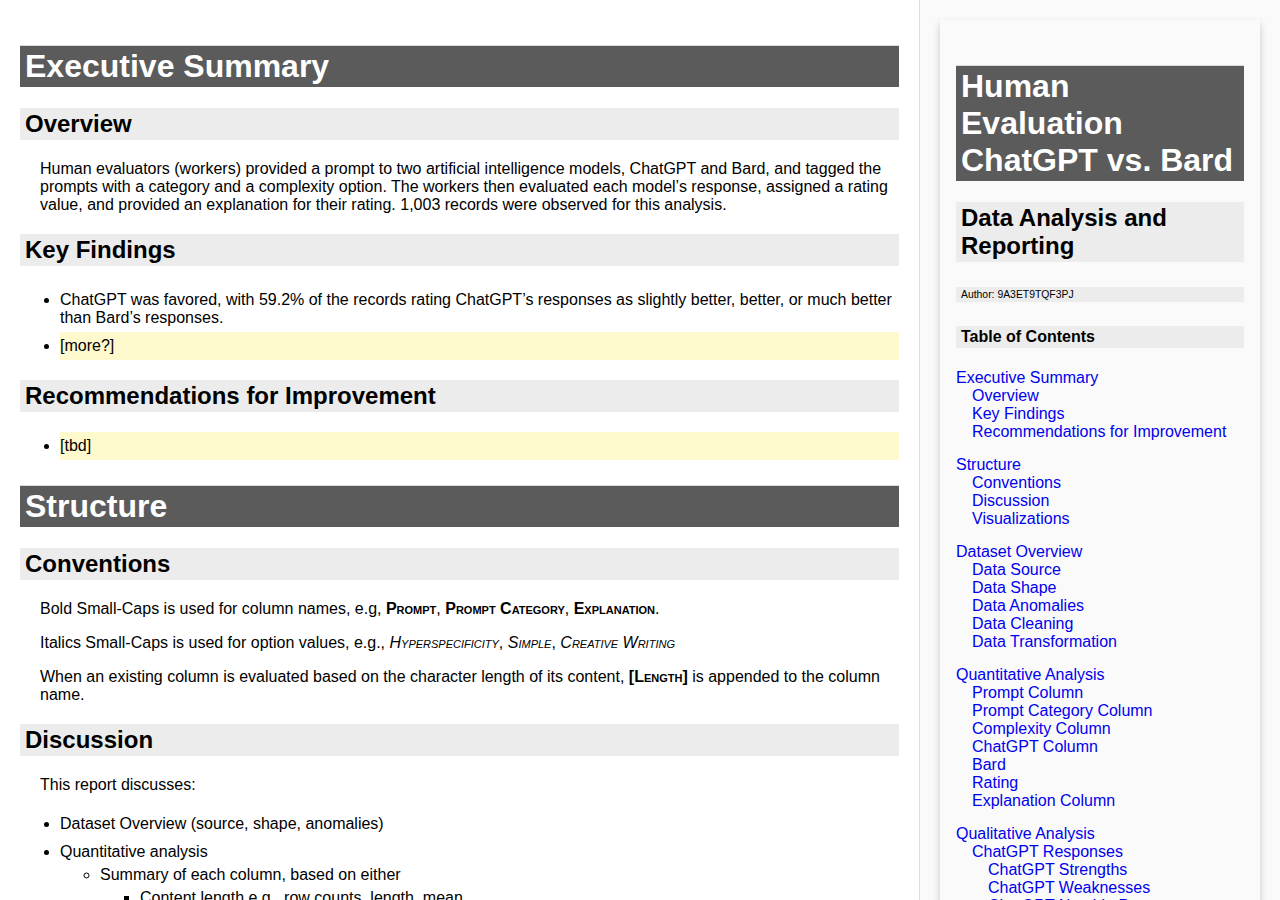
<file: DS Application/index.html>
<html lang="en">

    <head>

        <meta charset="UTF-8">

        <meta name="viewport" content="width=device-width, initial-scale=1.0">

        <title>Human Evaluation ChatGPT vs. Bard -- Data Analysis and Reporting -- 9A3ET9TQF3PJ</title>

        <link rel="stylesheet" href="assets/styles/main.css">

        <script type="text/javascript" src="assets/scripts/js/main.js" defer></script>

    </head>

    <body>

        <div class="flex-container">

            <div class="item item-content">                

                <div id="content">

                    <section>

                        <h1>Executive Summary</h1>

                        <h2>Overview</h2>
                        
                        <p>Human evaluators (workers) provided a prompt to two artificial intelligence models, ChatGPT and Bard, and tagged the prompts with a category and a complexity option. The workers then evaluated each model’s response, assigned a rating value, and provided an explanation for their rating. 1,003 records were observed for this analysis.</p>

                        <h2>Key Findings</h2>
                        
                        <ul>
                            <li>ChatGPT was favored, with 59.2% of the records rating ChatGPT’s responses as slightly better, better, or much better than Bard’s responses.</li>
                            <li class="todo">[more?]</li>
                        </ul>

                        <h2>Recommendations for Improvement</h2>

                        <ul>
                            <li class="todo">[tbd]</li>
                        </ul>

                    </section>

                    <section>

                        <h1>Structure</h1>

                        <h2>Conventions</h2>

                        <p>Bold Small-Caps is used for column names, e.g, <cn>Prompt</cn>, <cn>Prompt Category</cn>, <cn>Explanation</cn>.</p>

                        <p>Italics Small-Caps is used for option values, e.g., <ov>Hyperspecificity</ov>, <ov>Simple</ov>, <ov>Creative Writing</ov></p>

                        <p>When an existing column is evaluated based on the character length of its content, <cnl></cnl> is appended to the column name.</p>

                        <h2>Discussion</h2>	

                        <p>This report discusses:</p>

                        <ul>
                            <li>Dataset Overview (source, shape, anomalies)</li>
                            <li>Quantitative analysis
                                <ul>
                                    <li>Summary of each column, based on either
                                        <ul>
                                            <li>Content length e.g., row counts, length, mean</li>
                                            <li>Options, e.g., <ov>Hyperspecificity</ov>, <ov>Simple</ov>, <ov>Creative Writing</ov></li>
                                        </ul>
                                    </li>
                                    <li>Correlations explored between the two models, e.g., response length and rating, prompt category and rating, complexity and rating</li>
                                    <li>Outliers, determined via box plots using Q1 - 1.5 * IQR and Q3 + 1.5 * IQR</li>
                                </ul>
                            </li>
                            <li>Qualitative analysis based on <cn>Explanation</cn>
                                <ul>
                                    <li>Did the responses address the prompts in the worker’s view?</li>
                                    <li>Did any themes appear frequently, e.g., formatting, on/off-topic, concise/verbose, and if so, did they appear more or less frequently in one model over the other?</li>
                                </ul>
                            </li>
                            <li>Summary of the strengths, weaknesses, and notable patterns observed for each model</li>
                            <li>An appendix is provided containing the Python script used to query the data and generate the images.</li>
                        </ul>

                        <h2>Visualizations</h2>

                        <p>Two basic visualization types are used for viwing the quantitative analysis: tables for numbers and charts for data distributions.</p>

                        <ul>
                            <li>Tables
                                <ul>
                                    <li>Data description -- basic mathematical calculations on numeric data, e.g., <cn>Rating</cn>, <cnl>Prompt</cnl>, <cnl>ChatGPT</cnl>, to include record count, mean, standard deviation, min, 25th percentile, median, 75th percentile, and max</li>
                                    <li>Data categorization -- record count by option or aspect for non-numeric data, e.g., <cn>Prompt Category</cn>, <cn>Complexity</cn>, <cn>Explantion</cn> presence or lack thereof </li>
                                </ul>
                            </li>
                            <li>Charts
                                <ul>
                                    <li>Box-and-Whisker plot -- these plot the data description values (excluding record count)</li>
                                    <li>Violin plot -- these plot the distribution of the data</li>
                                </ul>
                                These plots are combined in a single image, allowing for visualization of the descriptive and distribution values at the same time.
                            </li>
                        </ul>

                    </section>

                    <section>

                        <h1>Dataset Overview</h1>

                        <h2>Data Source</h2>

                        <p>Data was provided in a Google Sheets spreadsheet.</p>

                        <h2>Data Shape</h2>

                        <p>The file contained 1,003 records with the following 8 columns: </p>

                        <ul>
                            <li><cn>Prompt</cn></li>
                            <li><cn>Prompt Category</cn></li>
                            <li><cn>Complexity</cn></li>
                            <li><cn>ChatGPT</cn></li>
                            <li><cn>Bard</cn></li>
                            <li><cn>Which model is more helpful, safe, and honest? (rating)</cn></li>
                            <li><cn>Which model is more helpful, safe, and honest? (text)</cn></li>
                            <li><cn>Explanation</cn></li>
                        </ul>

                        <h2>Data Anomalies</h2>

                        <div>
                            
                            <img src="output/figures/category/Categories_ExplanationPresence.png" alt="Image shows a table with record count and percentages by options." />

                            <p>Of the 1,003 records, data appeared in every column except for 226 (22.5 %) records which had no <cn>Explanation</cn> value. </p>

                            <p>If this data point was not required, this is likely a non-issue.</p>

                            <p>If this data point was required, the reason as to why an <cn>Explanation</cn> value was not present in every row should be investigated. 

                        </div>

                        <p>Possibilities include, but are not limited to:</p>

                        <ul>
                            <li>The worker in 777 entries found a way around providing input</li>
                            <li>Data was input but not captured</li>
                            <li>Data was captured but not transferred to the Google Sheets Sheet</li>
                        </ul>

                        <p>In the qualitative analysis, this column will be covered twice, once with all values and once with 0-length values excluded.</p>

                        <h2>Data Cleaning</h2>

                        <p>Columns were either (a) free-form text, or (b) preset options. The only cleaning performed is in the quantitative analysis of the <cn>Explanation</cn> column as noted in the <a href="#data_anomalies">Data Anomalies</a> section. </p>

                        <h2>Data Transformation</h2>                        

                        <p>The rating, which is provided in two columns -- one for numeric rating of 1 through 7, and one for the text-based equivalent -- were combined into a new column called <cn>Rating</cn> for discussion purposes. The separate values appear in some of the figures.</p>

                    </section>

                    <section>

                        <h1>Quantitative Analysis</h1>

                        <h2>Prompt Column</h2>

                        <div>

                            <img src="output/figures/describe/Describe_Prompt_Length.png" alt="Image shows a table with record count, mean, standard deviation, minimum, 25th percentile, median, 75th percentile, and maximum based on character length." />

                            <p>The <cn>Prompt</cn> column contained text, with length values ranging from 11 to 28155 characters in length, with a median value of 236.</p>

                        </div>

                        <div>

                            <img src="output/figures/visualize/Prompt_Length.png" alt="Images shows a chart with box-and-whiskers plus viloin plots of data by length." />

                            <p><cn>Prompt</cn> length values had 132 (13.2%) outliers, ranging from 1836 to 28155, with a median value of 3159.5.</p>
                        
                        </div>

                        <h2>Prompt Category Column</h2>

                        <div>

                            <img src="output/figures/category/Categories_Prompt_Category.png" alt="Image shows a table with record count and percentages by options." />

                            <p>The <cn>Prompt Category</cn> column had thirteen options with a 4.6% span between most common <ov>Creative Writing</ov> (9.9%) to least common <ov>Coding</ov> (5.3%).</p>

                        </div>

                        <div>

                            <img src="output/figures/comparison/Rating_by_Prompt_Category.png" alt="Images shows a chart with box-and-whiskers plus viloin plots of data by options." />

                            <p>Each <cn>Prompt Category</cn> option covered all <cn>Rating</cn> values.</p>

                            <p>Mathematical reasoning</ov> had the broadest range with the 75th percentile reaching <ov>ChatGPT better (6)</ov> and the 25th percentile reaching <ov>Bard better (2)</ov>.</p>
                            
                            <p>Poetry</ov> had the only outliers, with the 75th percentile landing between <ov>ChatGPT much better (7)</ov> and <ov>ChatGPT better (6)</ov> and the 25th percentile reaching <ov>ChatGPT slight better (5)</ov> with outliers at <ov>Bard better (2)</ov> and <ov>Bard much better (1)</ov>.</p>

                        </div>

                        <h2>Complexity Column</h2>

                        <div>

                            <img src="output/figures/category/Categories_Complexity.png" alt="Image shows a table with record count and percentages by options." />

                            <p>The <cn>Complexity</cn> column had two options, with a 9.2% span between most common <ov>Simple</ov> (54.6%) to least common <ov>Hyperspecific</ov> (45.4%).</p>

                        </div>

                        <div>

                            <img src="output/figures/comparison/Rating_by_Complexity.png" alt="Images shows a chart with box-and-whiskers plus viloin plots of data by options." />

                            <p>Both <cn>Complexity</cn> options covered all <cn>Rating</cn> values, and both had a median value of <ov>ChatGPT slightly better (5)</ov>. </p>

                            <p>The <ov>Hyperspecific</ov> type was denser for the <ov>About the same (4)</ov> and the three rating options favoring ChatGPT. </p>

                            <p>The <ov>Simple</ov> type density was somewhat more evenly distributed across the full range, though thinning for the <ov>Bard better (2)</ov> and <ov>Bard much better (1)</ov> options.</p>

                            <p>There were no outliers.</p>

                        </div>

                        <div>                            
                        
                            <table id="complexity-by-rating-table" class="data-table"></table>

                        </div>

                        <h2>ChatGPT Column</h2>

                        <div>

                            <img src="output/figures/describe/Describe_ChatGPT_Response_Length.png" alt="Image shows a table with record count, mean, standard deviation, minimum, 25th percentile, median, 75th percentile, and maximum based on character length." />

                            <p>The <cn>ChatGPT</cn> column contained text, with values ranging from 3 to 4428 characters in length, with a median value of 902.</p>

                        </div>

                        <div>

                            <img src="output/figures/visualize/ChatGPT_Response_Length.png" alt="Images shows a chart with box-and-whiskers plus viloin plots of data by length." />

                            <p><cn>ChatGPT</cn> length values had 22 (2.2%) outliers, ranging from 3332 to 4428, with a median value of 3538.0.</p>

                        </div>

                        <h2>Bard</h2>

                        <div>

                            <img src="output/figures/describe/Describe_Bard_Response_Length.png" alt="Image shows a table with record count, mean, standard deviation, minimum, 25th percentile, median, 75th percentile, and maximum based on character length." />

                            <p>The <cn>Bard</cn> column contained text, with length values ranging from 39 to 4002 characters in length, with a median value of 885.</p>

                        </div>

                        <div>

                            <img src="output/figures/visualize/Bard_Response_Length.png" alt="Images shows a chart with box-and-whiskers plus viloin plots of data by length." />

                            <p><cn>Bard</cn> length values had 20 (2.0%) outliers, ranging from 2881 to 4002, with a median value of 3231.0.</p>
                            
                        </div>

                        <h2>Rating</h2>

                        <div>

                            <img src="output/figures/category/Categories_Rating_(Text_(Number)).png" alt="Image shows a table with record count and percentages by options." />

                            <p>The Rating, “Which model was more helpful, safe, and honest?”, was present as two columns. The first a numerical rating, the second the text phrase associated with that numerical rating.</p>

                            <p>Combining slightly better, better, and much better, ChatGPT (59.2%) was rated more favorably than Bard (24.6%), with the remaining 16.3% reported to be <ov>About the Same (4)</ov>.</p>

                        </div>

                        <div>

                            <img src="output/figures/visualize/Rating.png" alt="Images shows a chart with box-and-whiskers plus viloin plots of data by options." />

                            <p>The median rating was <ov>ChatGPT slightly better (5)</ov>.</p>

                            <p>There were no outliers.</p>

                        </div>

                        <h2>Explanation Column</h2>

                        <div>

                            <img src="output/figures/describe/Describe_Explanation_Length.png" alt="Image shows a table with record count, mean, standard deviation, minimum, 25th percentile, median, 75th percentile, and maximum based on character length." /> <img class="right" src="output/figures/describe/Describe_Explanation_Length_(NonZero).png" alt="Image shows a table with record count, mean, standard deviation, minimum, 25th percentile, median, 75th percentile, and maximum based on character length." />

                            <p>The <cn>Explanation</cn> column contained text, with length values ranging from 0 (as mentioned in the anomalies slide) to 2246 characters in length, with a median value of 188.</p>

                            <p>Excluding the records without an entry, the <cn>Explanation</cn> column length values ranged from 26 to 2246 characters in length, with a median value of 233.</p>

                        </div>

                        <div>

                            <img src="output/figures/visualize/Explanation_Length.png" alt="Images shows a chart with box-and-whiskers plus viloin plots of data by length." /> <img class="right" src="output/figures/visualize/Explanation_Length_(NonZero).png" alt="Images shows a chart with box-and-whiskers plus viloin plots of data by length." />

                            <p><cn>Explanation</cn> length values had 29 (2.9%) outliers, ranging from 595.0 to 2246.0, with a median value of 718.0.</p>

                            <p>Excluding the records without an entry, the <cn>Explanation</cn> column length values had 36 (4.6%) outliers, ranging from 566.0 to 2246.0, with a median value of 695.5.</p>

                        </div>

                    </section>

                    <section>

                        <h1>Qualitative Analysis</h1>

                        <h2>ChatGPT Responses</h2>

                        <h3>ChatGPT Strengths</h3>

                        <h3>ChatGPT Weaknesses</h3>

                        <h3>ChatGPT Notable Patterns</h3>

                        <h2>Bard Responses</h2>

                        <h3>Bard Strengths</h3>

                        <h3>Bard Weaknesses</h3>

                        <h3>Bard Notable Patterns</h3>

                        <h2>Explanations</h2>

                        <h3>Objective themes?</h3>

                        <h3>Subjective themes?</h3>

                    </section>

                    <section>

                        <h1>Appendix</h1>

                        <h2>Repeated Words in Explanation Column (.csv)</h2>
                        
                        <table id="repeated-words-explanation-table" class="data-table"></table>

                    </section>

                </div>
                
            </div>

            <div class="item item-toc">

                <div id="nav" class="card">   

                    <div class="container">

                        <div id="housekeeping">

                            <h1 id="doc_title">Human Evaluation ChatGPT vs. Bard</h1>

                            <h2 id="doc_subtitle">Data Analysis and Reporting</h2>

                            <h6 id="doc_author">Author: 9A3ET9TQF3PJ</h4>

                        </div>

                        <h4><b>Table of Contents</b></h4>  

                        <div id="toc"></div>

                    </div>

                </div>

            </div>

        </div>

    </body>

</html>
</file>
<file: DS Application/assets/styles/main.css>
* { font-family: Google Sans, Roboto, Arial, sans-serif; }

html, body {
    height: 100%;
    margin: 0;
    padding: 0;
}

p { padding-inline-start: 20px; }

h1 { border-top: 1px solid #dbdbdb;
    margin-top: 25px; 
    background-color: #5b5b5b;
    color: white;
    padding: 2px 5px;
}

h2, h3, h4, h5, h6 {
    background-color:#ececec;
    padding: 2px 5px;
}

section div ul {
    margin-left: 300px;
}

li {
  padding: 5px 0;
}

cn, cnl { 
    font-weight: 900;
    font-variant: small-caps;
}

cnl::after { content: " [Length]";}

ov { 
    font-style: italic;
    font-variant: small-caps;
}

#housekeeping h6 {
  font-size: .65em;
  font-weight: 100;
}

.item-content img {
    width: 300px;
    height: auto;
    margin: 0 auto;
    display: block;
}

.overlay-img {
    float: none;
    width: auto;
    height: auto;
    max-width: 90vw;
    max-height: 90vh;
    display: block;
}

.img-figure {
    float: left;
    margin: 0 1rem 1rem 0;     
    text-align: center;   
    width: 300px;  
}

.img-figure .right {
    float: right;
}

.img-figure img {
    display: block;
    margin: 0 auto;           
    width: 300px;             
    height: auto;
    border: 1px solid #ccc;     
    box-shadow: 0 2px 6px rgba( 0, 0, 0, 0.2 );
    border-radius: 4px;          
}

.img-figure img:hover {
    box-shadow: 0 4px 12px rgba( 0, 0, 0, 0.3 );
}

.img-click-caption {
    font-size: 0.75rem;
    font-style: italic;
    color: #666;
    margin-top: 0.25rem;
}

section div::after {
    content: "";
    display: table; /* or block */
    clear: both;
}

.todo {
    background-color: lemonchiffon;
}

#title_page {
    text-align: center;
    h4 { color: #3b3b3b; }
    h6 { color: #636363; }
}

#toc div { font-size: .4 em; }
#toc div.h1 { margin-left: 0; margin-top: 15px; }
#toc div.h2 { margin-left: 1em }
#toc div.h3 { margin-left: 2em }
#toc div.h4 { margin-left: 3em }
#toc a { text-decoration: none; }

.card {
  box-shadow: 0 4px 8px 0 rgba(0,0,0,0.2);
  transition: 0.3s;
}

.card:hover {
  box-shadow: 0 8px 16px 0 rgba(0,0,0,0.2);
}

.container {
  padding: 20px 16px;
}

.flex-container {
  display: flex; 
  width: 100%; 
  height: 100vh;   
  overflow: hidden;   
}

.item {
  padding: 20px;
}

.item-content {
  flex: 1 1 auto;
  overflow-y: auto; 
}

.item-toc {
  flex: 0 0 320px; 
  min-width: 320px;
  max-width: 320px;
  border-left: 1px solid #ddd;
  overflow-y: auto;       /* TOC scrolls within its own column */
  background-color: #fafafa;
}

/* Generic data table styling */

table.data-table {
    border-collapse: collapse;
    width: 100%;
    margin: 1.0rem 0;
    font-size: 0.9rem;
}

/* Header row */
table.data-table tr:first-child {
    background-color: #f2f2f2;
}

table.data-table th {
    font-weight: 600;
    text-align: left;
    padding: 0.4rem 0.6rem;
    border-bottom: 2px solid #cccccc;
}

/* Body cells */
table.data-table td {
    padding: 0.35rem 0.6rem;
    border-bottom: 1px solid #eeeeee;
}

/* Zebra striping for body rows (skip header) */
table.data-table tr:nth-child(odd):not(:first-child) {
    background-color: #ffffff;
}

table.data-table tr:nth-child(even):not(:first-child) {
    background-color: #f9f9f9;
}

/* Optional: align number-heavy columns to the right, first column left */
table.data-table td:first-child {
    text-align: left;
}
table.data-table td:not(:first-child) {
    text-align: right;
}
</file>
